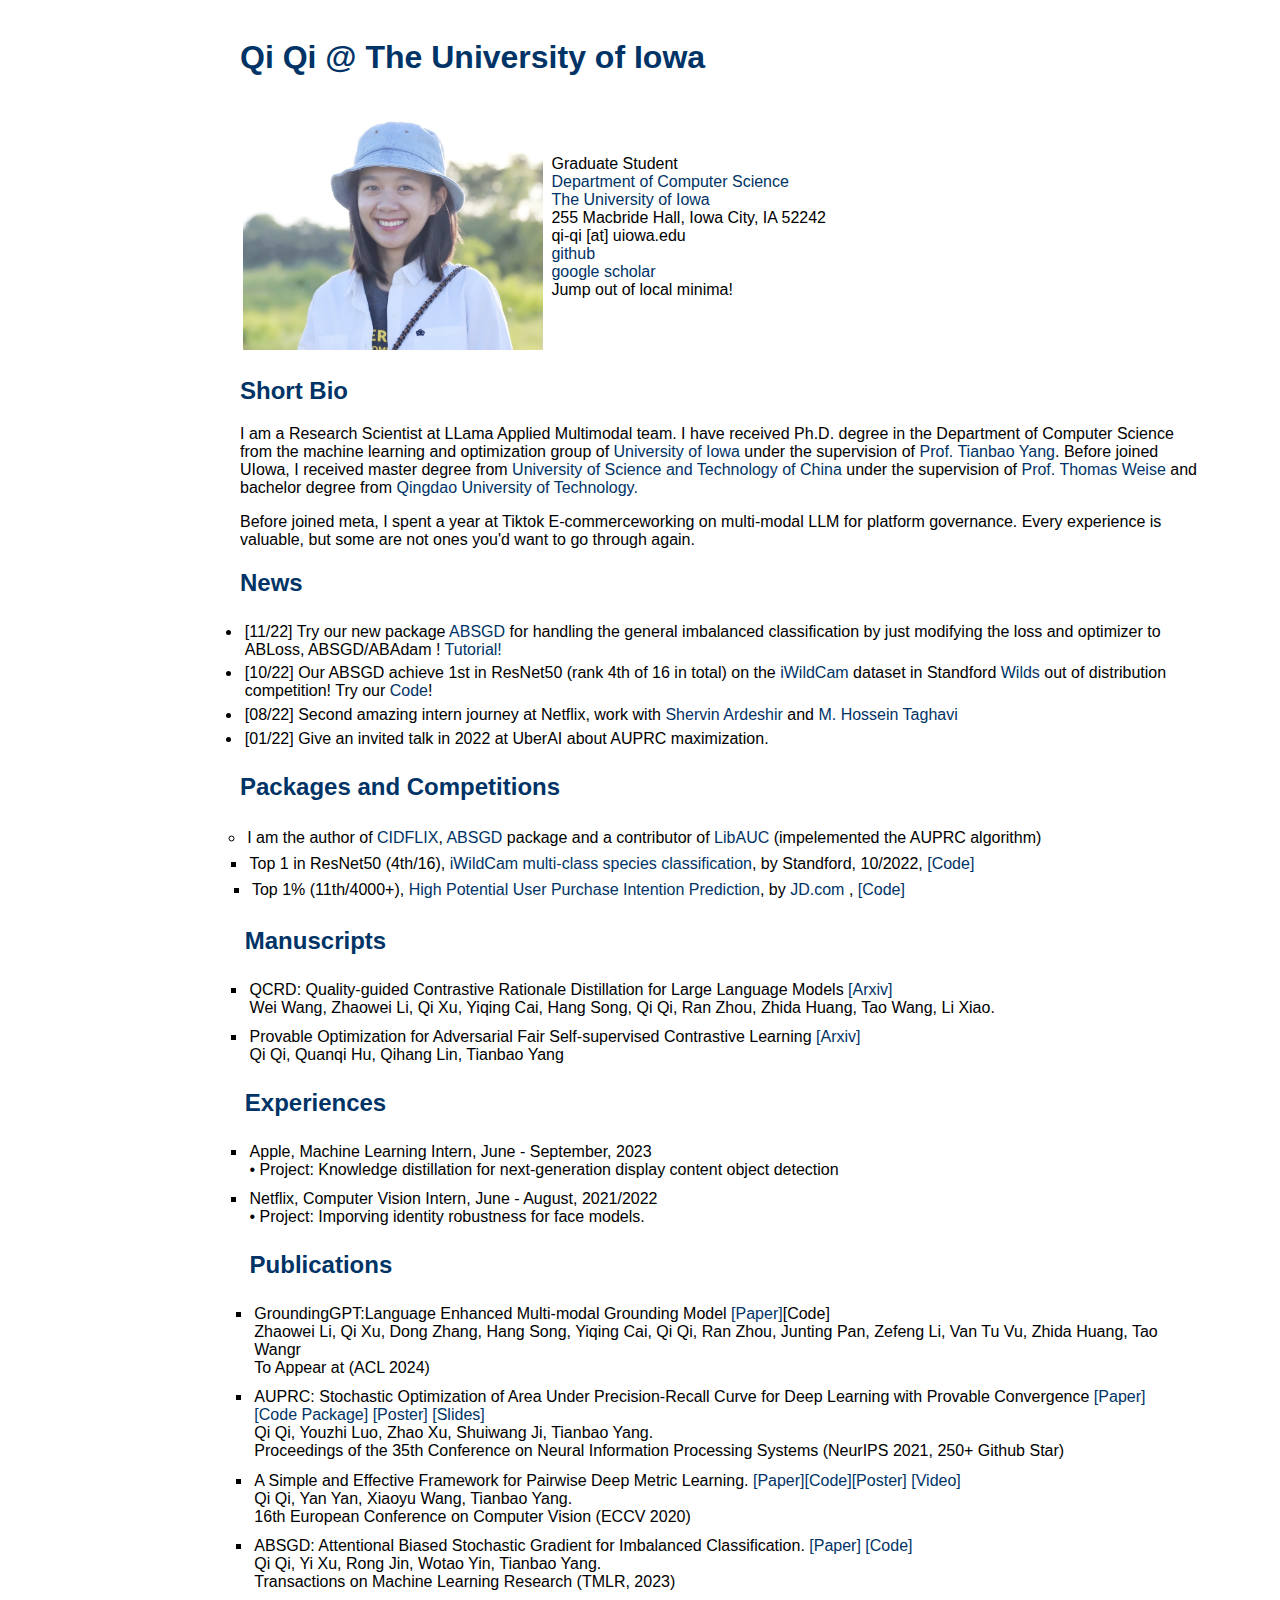
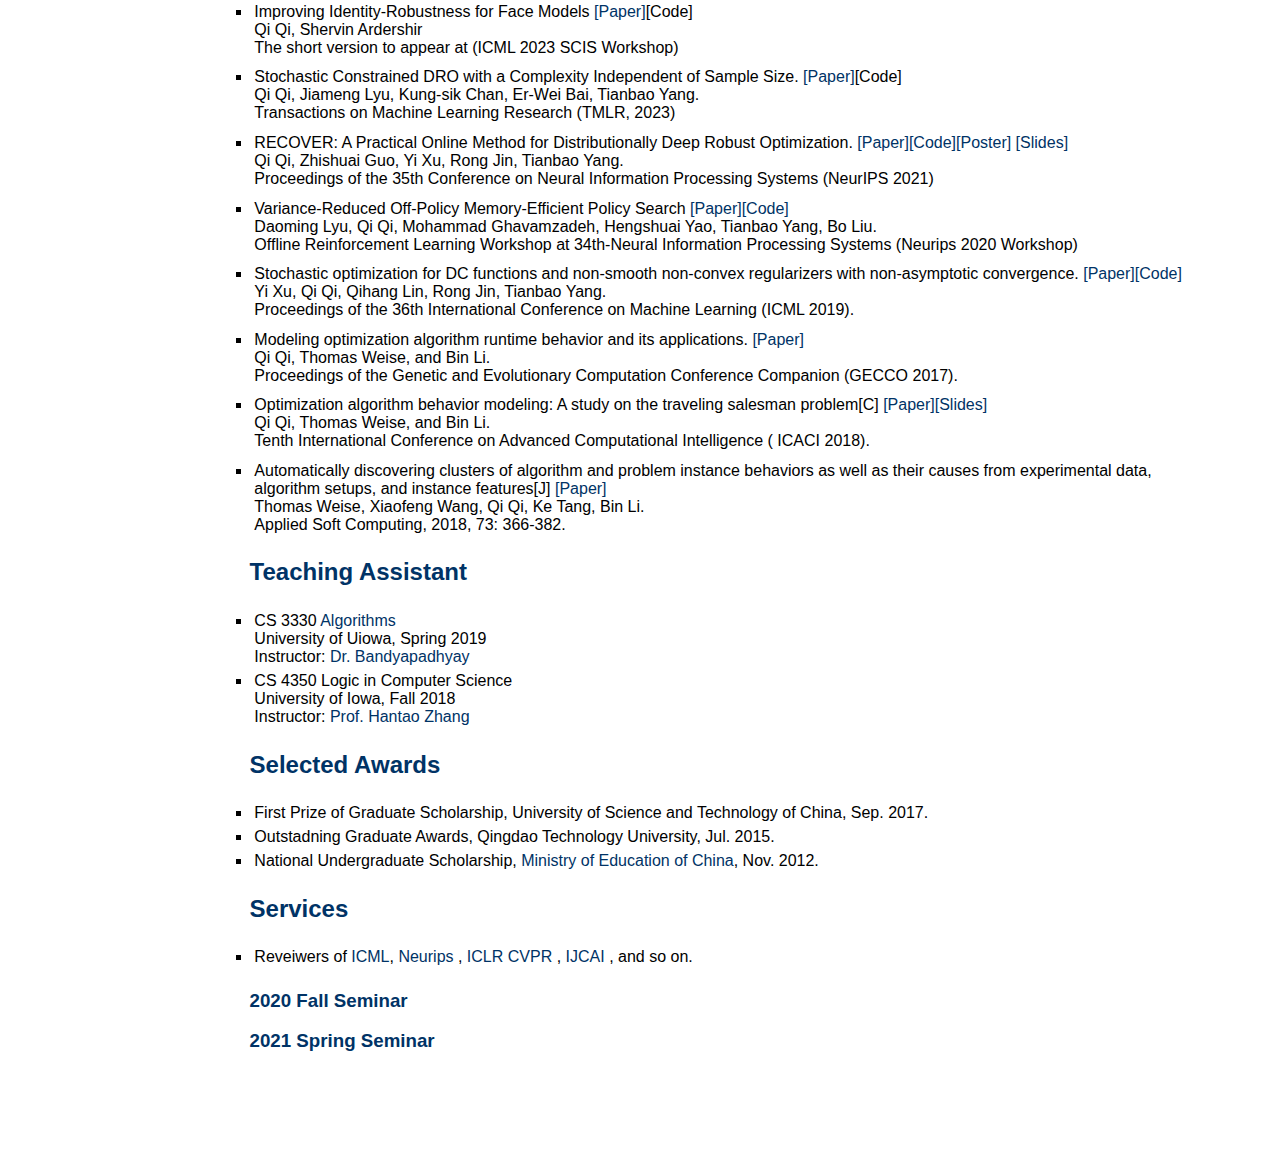
<file: index.html>
<!DOCTYPE html PUBLIC "-//W3C//DTD XHTML 1.1//EN"
  "http://www.w3.org/TR/xhtml11/DTD/xhtml11.dtd">
<html xmlns="http://www.w3.org/1999/xhtml" xml:lang="en">
<head>
<meta name="generator" />
<meta http-equiv="Content-Type" content="text/html;charset=utf-8" />
<link href="main.css" media="all" rel="stylesheet">
<title>Qi Qi@UI</title>
</head>
<style>
.one{ width:960px; margin: 1 auto;}
</style>
<body>
<div class="one">
<div id="toptitle">
<h1>Qi Qi @ The University of Iowa</h1>
</div>
<table class="imgtable"><tr><td>
<img src="QiQi_ICON_3.jpg" width="300" />&nbsp;</td>
<td align="left">
<p>Graduate Student<br />
<a href="http://cs.uiowa.edu/">Department of Computer Science</a><br />
<a href="https://uiowa.edu/">The University of Iowa</a><br />
255 Macbride Hall, Iowa City, IA 52242<br />
qi-qi [at] uiowa.edu</br>
<a href="https://github.com/qiqi-helloworld/"> github</a></br>
<a href = 'https://scholar.google.com/citations?user=e29oR3cAAAAJ&hl=zh-CN'> google scholar </a> </br>
  <b>Jump out of local minima! </b></br>
</td></tr></table>

<h2>Short Bio</h2>
<p>

I am a Research Scientist at LLama Applied Multimodal team. 
I have received Ph.D. degree in the Department of Computer Science from the machine learning and optimization group of <a href="https://uiowa.edu/"> University of Iowa </a> under the supervision of <a href="https://homepage.cs.uiowa.edu/~tyng/">Prof. Tianbao Yang</a>. Before joined UIowa, I received master degree from <a href = "https://en.ustc.edu.cn/">University of Science and Technology of China</a> under the supervision of <a href="http://iao.hfuu.edu.cn/team/director)">Prof. Thomas Weise</a> and bachelor degree from <a href = 'http://english.qut.edu.cn'> Qingdao University of Technology.</a> </p>
Before joined meta, I spent a year at Tiktok E-commerceworking on multi-modal LLM for platform governance. Every experience is valuable, but some are not ones you'd want to go through again.
<!--<h2>Research Interests</h2> -->

<!-- <p>
Rooted in machine learning and distributionally robust learning, my research focuses on developing efficient and robust algorithms for large-scale deep learning tasks, such as deep metric learning, contrastive learning, data imbalance problems with heavy-tailed label distributions and fairness under awareness/unawareness.
</p> -->
<h2>News</h2>
<ul>
<li> [11/22] Try our new package <a href = "https://github.com/qiqi-helloworld/ABSGD/"> ABSGD </a> for handling the general imbalanced classification by just modifying the loss and optimizer to <b>ABLoss, ABSGD/ABAdam </b>! <a href = "https://github.com/qiqi-helloworld/ABSGD/blob/main/ABSGD_tutorial.ipynb"> Tutorial! </a> </li>
<li> [10/22] Our ABSGD achieve <b>1st in ResNet50</b> (rank 4th of 16 in total) on the <a href = 'https://wilds.stanford.edu/datasets/'>iWildCam </a> dataset in Standford <a href = 'https://wilds.stanford.edu/leaderboard/'> Wilds </a> out of distribution competition! Try our <a href='https://github.com/qiqi-helloworld/ABSGD/tree/main/wilds-competition'>Code</a>!  </li>
<li> [08/22] Second amazing intern journey at Netflix, work with <a href = 'https://sites.google.com/view/shervinardeshir' > Shervin Ardeshir </a> and <a href = 'https://www.linkedin.com/in/mhtaghavi/' > M. Hossein Taghavi </a>  </li>
<li> [01/22] Give an invited talk in 2022 at UberAI about AUPRC maximization. </li>
</ul>

  

<h2>Packages and Competitions</h2>
<ul>
  <ul> <li> I am the author of <a href="./CIDPackageInfo.jpg"> CIDFLIX</a>, <a href = "https://github.com/qiqi-helloworld/ABSGD" > ABSGD </a> package and a contributor of <a href='https://github.com/Optimization-AI/LibAUC'> LibAUC </a> (impelemented the AUPRC algorithm)</li> </<ul>
<ul> <li> Top 1 in ResNet50 (4th/16),  <a href = 'https://wilds.stanford.edu/leaderboard/'> iWildCam multi-class species classification</a>, by Standford, 10/2022, <a href='https://github.com/qiqi-helloworld/ABSGD/tree/main/wilds-competition'>[Code]</a></li> </<ul>
<ul> <li> Top 1% (11th/4000+), <a href ="https://jdata.jd.com/"> High Potential User Purchase Intention Prediction</a>, by <a href = 'https://jdata.jd.com/html/detail.html?id=1' > JD.com </a>, <a href="https://github.com/qiqi-helloworld/JDataCompetitionFinalCode">[Code] </a> </li> </ul>
  </ul>
  
<h2>Manuscripts</h2>
<ul><li><b> QCRD: Quality-guided Contrastive Rationale Distillation for Large
Language Models</b> <a href="https://www.arxiv.org/pdf/2405.13014">[Arxiv]</a>  </br> 
Wei Wang, Zhaowei Li, Qi Xu, Yiqing Cai, Hang Song, <b>Qi Qi</b>, Ran Zhou, Zhida Huang, Tao Wang, Li Xiao. </li></ul>
<ul><li><b> Provable Optimization for Adversarial Fair
Self-supervised Contrastive Learning </b>  <a href="https://arxiv.org/pdf/2406.05686">[Arxiv]</a>  <br>
<b>Qi Qi</b>, Quanqi Hu, Qihang Lin, Tianbao Yang  </li></ul> 
  

<h2>Experiences</h2>
  <ul><li><b>Apple, Machine Learning Intern, June - September, 2023 </b> <br />
&#x2022; <b>Project: </b> Knowledge distillation for next-generation display content object detection <br/>
 </a> </li></ul>
<ul><li><b>Netflix, Computer Vision Intern, June - August, 2021/2022 </b> <br />
&#x2022;  <b>Project: </b> Imporving identity robustness for face models. <br/>
 </a> </li><ul>

  
<h2>Publications</h2>
  <ul><li><b> GroundingGPT:Language Enhanced Multi-modal Grounding Model </b> <a href="https://arxiv.org/pdf/2401.06071">[Paper]</a href='https://github.com/lzw-lzw/GroundingGPT'>[Code]<br />
  Zhaowei Li, Qi Xu, Dong Zhang, Hang Song, Yiqing Cai,   <b>Qi Qi</b>, Ran Zhou, Junting Pan, Zefeng Li, Van Tu Vu, Zhida Huang, Tao Wangr<br />
     To Appear at (<b>ACL 2024</b>) </li></ul>
   <ul><li><b>AUPRC: Stochastic Optimization of Area Under Precision-Recall Curve for Deep Learning with Provable Convergence</b> <a href="https://proceedings.neurips.cc/paper/2021/file/0dd1bc593a91620daecf7723d2235624-Paper.pdf">[Paper]</a><a href="https://github.com/Optimization-AI/NeurIPS2021_SOAP">[Code Package]</a> <a href='./AUPRC_Poster.pdf'> [Poster]</a> <a href ='https://docs.google.com/presentation/d/1BhYeCNWE905ZS4EXibzSvApFBIk_SBywGyIfoMIrISI/edit?usp=sharing' >[Slides]</a><br />
  <b>Qi Qi</b>, Youzhi Luo, Zhao Xu, Shuiwang Ji, Tianbao Yang. <br />
Proceedings of the 35th Conference on Neural Information Processing Systems (<b>NeurIPS 2021, 250+ Github Star</b>) </li></ul> 
   <ul><li><b>A Simple and Effective Framework for Pairwise Deep Metric Learning.</b> <a href="https://arxiv.org/abs/1912.11194">[Paper]</a><a href="https://github.com/qiqi-helloworld/A-Simple-and-Effective-Framework-for-Pairewise-Distance-Metric-Learning">[Code]<a href="poster_ECCV2020.pdf">[Poster]</a> <a href="https://www.youtube.com/watch?v=Nkdbt2iP4aY"> [Video]</a><br />
 <b>Qi Qi</b>, Yan Yan, Xiaoyu Wang, Tianbao Yang. <br />
  16th European Conference on Computer Vision (<b>ECCV 2020</b>) <br /></li></ul> 
     <ul><li><b> ABSGD: Attentional Biased Stochastic Gradient for Imbalanced Classification.</b> <a href="https://arxiv.org/pdf/2012.06951.pdf">[Paper]</a> <a href='https://github.com/qiqi-helloworld/ABSGD'>[Code]</a><br />
  <b>Qi Qi</b>, Yi Xu, Rong Jin, Wotao Yin, Tianbao Yang. <br /> Transactions on Machine Learning Research (<b>TMLR, 2023</b>) </li></ul>
     <ul><li><b> Improving Identity-Robustness for Face Models </b> <a href="https://arxiv.org/pdf/2304.03838.pdf">[Paper]</a>[Code]<br />
  <b>Qi Qi</b>, Shervin Ardershir<br />
     The short version to appear at (<b>ICML 2023 SCIS Workshop</b>) </li></ul> 
   <ul><li><b>Stochastic Constrained DRO with a Complexity Independent of Sample Size.</b> <a href="https://arxiv.org/abs/2210.05740">[Paper]</a>[Code]<br />
  <b>Qi Qi</b>, Jiameng Lyu, Kung-sik Chan, Er-Wei Bai, Tianbao Yang. <br/>
    Transactions on Machine Learning Research (<b>TMLR, 2023</b>) </li></ul>

<ul><li><b>RECOVER: A Practical Online Method for Distributionally Deep Robust Optimization.</b> <a href="https://proceedings.neurips.cc/paper/2021/file/533fa796b43291fc61a9e812a50c3fb6-Paper.pdf">[Paper]</a><a href="https://github.com/qiqi-helloworld/RECOVER">[Code]</a><a href="./RECOVER_Poster.pdf">[Poster]</a> <a href="./Recover_slides_for_Neurips2021.pdf">[Slides]</a><br />
  <b>Qi Qi</b>, Zhishuai Guo, Yi Xu, Rong Jin, Tianbao Yang. <br />
  Proceedings of the 35th Conference on Neural Information Processing Systems (<b>NeurIPS 2021</b>) </li></ul> 
<ul><li><b>Variance-Reduced Off-Policy Memory-Efficient Policy Search </b> <a href="https://offline-rl-neurips.github.io/pdf/31.pdf">[Paper]</a><a href="https://github.com/qiqi-helloworld">[Code]</a><br />
  Daoming Lyu, <b>Qi Qi</b>, Mohammad Ghavamzadeh, Hengshuai Yao, Tianbao Yang, Bo Liu. <br />
Offline Reinforcement Learning Workshop at 34th-Neural Information Processing Systems (<b>Neurips 2020 Workshop</b>) </li></ul> 
<ul><li><b>Stochastic optimization for DC functions and non-smooth non-convex regularizers with non-asymptotic convergence.</b> <a href="https://arxiv.org/pdf/1811.11829.pdf">[Paper]</a><a href="https://github.com/qiqi-helloworld/DC-Functions-with-Nonconvex-Nonsmooth-Regularizer">[Code]</a><br />
Yi Xu, <b>Qi Qi</b>, Qihang Lin, Rong Jin, Tianbao Yang.<br />
  Proceedings of the 36th International Conference on Machine Learning (<b>ICML 2019</b>).</li></ul> 
<ul><li><b>Modeling optimization algorithm runtime behavior and its applications.</b> <a href="http://iao.hfuu.edu.cn/images/publications/QWB2017MOARBAIA.pdf">[Paper]</a><br />
<b>Qi Qi</b>, Thomas Weise, and Bin Li.<br />
  Proceedings of the Genetic and Evolutionary Computation Conference Companion (<b>GECCO 2017</b>).</li></ul>
<ul><li><b>Optimization algorithm behavior modeling: A study on the traveling salesman problem[C]</b> <a href="https://ieeexplore.ieee.org/stamp/stamp.jsp?tp=&arnumber=8377576">[Paper]</a><a href="https://github.com/qiqi-helloworld/qiqi-helloworld.github.io/blob/master/ICACI_Slides.pdf">[Slides]</a><br />
<b>Qi Qi</b>, Thomas Weise, and Bin Li.<br /> 
  Tenth International Conference on Advanced Computational Intelligence ( <b>ICACI 2018</b>).</li></ul>
<ul><li><b>Automatically discovering clusters of algorithm and problem instance behaviors as well as their causes from experimental data, algorithm setups, and instance features[J]</b> <a href="https://www.sciencedirect.com/science/article/pii/S1568494618304903">[Paper]</a><br />
Thomas Weise, Xiaofeng Wang, <b>Qi Qi</b>, Ke Tang, Bin Li.<br /> 
Applied Soft Computing, 2018, 73: 366-382.</li></ul>
    
  
 

<!-- <ul><li><b> Tetris Game <a href="https://github.com/qiqi-helloworld/Tetris"/> [Code-Java] </a> <br/></li></ul> --> 
<!--  <ul><li><b> Battleship Game <a href="https://github.com/qiqi-helloworld/Battleship"/>[Code-Java]</a> <br/></li></ul> --> 
<!-- <ul><li><b> Scientific Calculator <a href="https://github.com/qiqi-helloworld/Calculator">[Code-Java]</a><br/></li></ul> --> 
  

<h2>Teaching Assistant</h2>
<ul><li><b>CS 3330 <a href="https://homepage.cs.uiowa.edu/~sbandyapadhyay/sp2019algo/">Algorithms</a></b><br /> University of Uiowa, Spring 2019<br /> Instructor: <a href="https://homepage.cs.uiowa.edu/~sbandyapadhyay/">Dr. Bandyapadhyay</a></li>
<li><b>CS 4350 Logic in Computer Science</b><br /> University of Iowa, Fall 2018<br /> Instructor: <a href="https://homepage.cs.uiowa.edu/~hzhang/">Prof. Hantao Zhang</a></li></ul>
<h2>Selected Awards</h2>
<ul><li>First Prize of Graduate Scholarship, University of Science and Technology of China, Sep. 2017.</li>
<li>Outstadning Graduate Awards, Qingdao Technology University, Jul. 2015.</li>
<li>National Undergraduate Scholarship, <a href="http://en.moe.gov.cn/">Ministry of Education of China</a>, Nov. 2012.</li></ul>


<h2>Services</h2>
  <ul><li> Reveiwers of <a href="https://icml.cc/"> ICML</a>, <a href="https://nips.cc/"> Neurips </a>,  <a href="https://iclr.cc/"> ICLR </a><a href = "https://cvpr2023.thecvf.com/"> CVPR </a>, <a href="https://ijcai-21.org/"> IJCAI </a>,  and so on. </li></ul>
<!-- <ul><li> The 30th International Joint Conference on Artificial Intelligence <a href="https://ijcai-21.org/"> (IJCAI 2021)</a></li> -->
<!-- <li>Thirty-eighth International Conference on Machine Learning <a href="https://icml.cc/"> (ICML 2021) </a></li> -->
<!-- <li>Thirty-fifth Conference on Neural Information Processing Systems <a href="https://nips.cc/Conferences/2021/Dates"> (NeurIPS 2021,2022) </a> </li> -->
<!-- <li>The Tenth International Conference on Learning Representations <a href="https://iclr.cc/"> (ICLR 2022)</a></li> -->
<!-- <li> IEEE Transactions on Neural Networks and Learning Systems <a href="https://cis.ieee.org/publications/t-neural-networks-and-learning-systems">(J)</a></li></ul> -->

<a href = 2020FallSeminar.html><h3>2020 Fall Seminar</h3></a>
<a href = 2020SpringSeminar.html><h3>2021 Spring Seminar</h3></a>


<div align = "center" style="display:inline-block;width:208px;"><script type="text/javascript" src="//rf.revolvermaps.com/0/0/7.js?i=52is39w2me7&amp;m=7&amp;c=ff0000&amp;cr1=ffffff&amp;sx=0" async="async"></script></div>
<div id="footer-text">
</div>
</div>
</div>
</body>
</html>
</file>
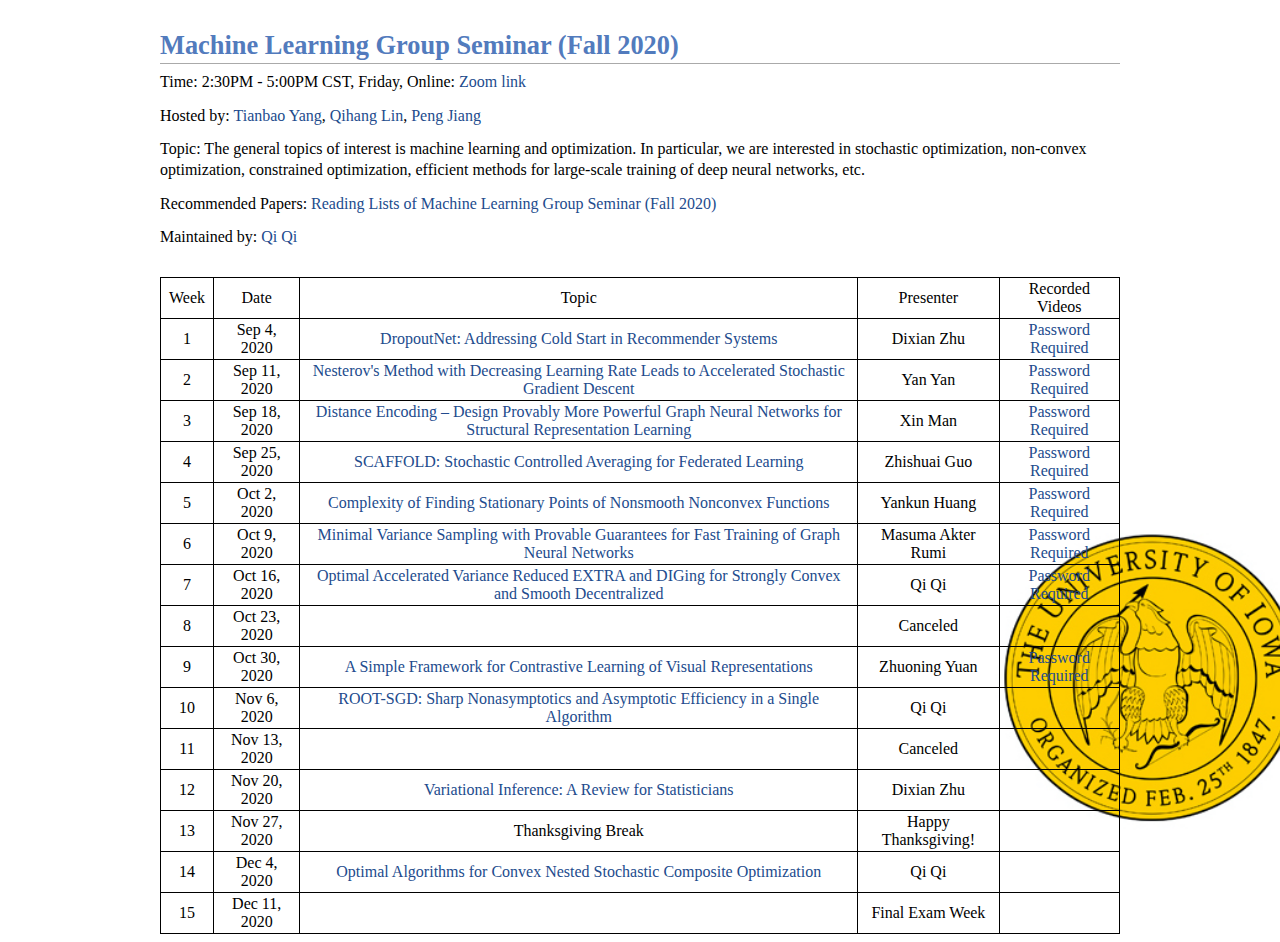
<file: 2020FallSeminar.html>
<!DOCTYPE html PUBLIC "-//W3C//DTD XHTML 1.1//EN"
  "http://www.w3.org/TR/xhtml11/DTD/xhtml11.dtd">
<html xmlns="http://www.w3.org/1999/xhtml" xml:lang="en">
<head>
<meta name="generator" content="jemdoc, see http://jemdoc.jaboc.net/" />
<meta http-equiv="Content-Type" content="text/html;charset=utf-8" />
<link rel="stylesheet" href="jemdoc.css" type="text/css" />
 <style>
   .one{ width:960px; margin:0 auto;}
  body{
  background-image: url('ui_white.jpg');
  background-repeat: no-repeat;
  background-attachment: fixed;
  background-size: cover;
  background-position: center;
  filter: opacity(opacity: 10%)
  }
  table, th, td {
  border: 1px solid black;
  }
 </style>
 
  
<title>Machine Learning Group Seminar (2020 Fall)</title>
  
</head>
<body>
  
<div class = "one"> 
<table summary="Table for page layout." id="tlayout">
</td>

<h1>Machine Learning Group Seminar (Fall 2020)</h1>

<p>Time: 2:30PM - 5:00PM CST, Friday, Online: <a href="https://uiowa.zoom.us/j/98132611453">Zoom link</a> </p>
<p>Hosted by: <a href="https://homepage.cs.uiowa.edu/~tyng/">Tianbao Yang</a>, <a href="https://tippie.uiowa.edu/people/qihang-lin">Qihang Lin</a>,  <a href="https://homepage.divms.uiowa.edu/~penjiang/">Peng Jiang</a> </p>
<p>Topic: The general topics of interest is machine learning and optimization. In particular, we are interested in stochastic optimization, non-convex optimization, constrained optimization, efficient methods for large-scale training of deep neural networks, etc. </p>
 <p>Recommended Papers: <a href="https://docs.google.com/document/d/1TN604ZIim9FTgD7XmyRMkj0hwgFWRSlMi8SW5tU7fvM/edit?usp=sharing">Reading Lists of Machine Learning Group Seminar (Fall 2020)</a> </p>
  <p>Maintained by: <a href="qiqi-helloworld.github.io">Qi Qi</a></p>
 
<table id="Seminar Schedule">
<tr class="r1"><td class="c1">Week </td><td class="c2">        Date         </td><td class="c3">      Topic      </td><td class="c4">  Presenter  </td>  <td class="c5">Recorded Videos </td></tr>
<tr class="r2"><td class="c1">1    </td><td class="c2">   Sep 4, 2020   </td><td class="c3"> <a href="https://papers.nips.cc/paper/7081-dropoutnet-addressing-cold-start-in-recommender-systems.pdf">DropoutNet: Addressing Cold Start in Recommender Systems</a>  </td> <td class="c4">  Dixian Zhu </td>  <td class="c5"> <a href=" https://uiowa.zoom.us/rec/share/dN3wviHqtwLODnXnmzeUxj399x8iw0OYYyHB0THiWSCTpZ73YtHGXz_kC87adIGz.SsZ4FMSd2IcCTCZn"> Password Required</a></d></tr>
<tr class="r3"><td class="c1">2    </td><td class="c2">  Sep 11, 2020   </td><td class="c3">  <a href="https://arxiv.org/pdf/1908.07861.pdf"> Nesterov's Method with Decreasing Learning Rate
Leads to Accelerated Stochastic Gradient Descent </a> </td><td class="c4">  Yan Yan </td> <td class="c5"> <a href="https://uiowa.zoom.us/rec/share/Y4VaMTz4Gc8ZnWmwxJwvfD9nExLQxfpMNPSDRXD2XJ4tSfhN1HVGLfOLsPQThG04.LvZ4kRypfshS58TB"> Password Required</a> </td></tr>
<tr class="r4"><td class="c1">3    </td><td class="c2">  Sep 18, 2020  </td><td class="c3"> <a href="https://arxiv.org/pdf/2009.00142.pdf"> Distance Encoding – Design Provably More Powerful
Graph Neural Networks for Structural Representation Learning</a> </td><td class="c4"> Xin Man</td>  <td class="c5"> <a href = 'https://uiowa.zoom.us/rec/share/WBUg8186WMGGsVmLYo9ONkAPuJuI99tldmJCMdZEA5NT9qHux_yQX6nmmhkIkNci.JtLaJxV8DWSYi__J'> Password Required </a> </td></tr>
<tr class="r5"><td class="c1">4    </td><td class="c2">  Sep 25, 2020  </td><td class="c3"><a href="https://proceedings.icml.cc/paper/2020/file/c15da1f2b5e5ed6e6837a3802f0d1593-Supplemental.pdf">SCAFFOLD: Stochastic Controlled Averaging for Federated Learning </a>  </td><td class="c4"> Zhishuai Guo  </td><td class="c5"> <a href="https://uiowa.zoom.us/rec/share/fk-uLnV-WRz8Upd2i48sBCAP2DnLbXN5Ahv9EcrN4WXl-PQagEAf1wOs1SLJCfH5.3DEW0gX1ygzH1G7y">Password Required</a> </td></tr>
<tr class="r7"><td class="c1">5    </td><td class="c2">  Oct 2, 2020  </td><td class="c3"><a href="https://arxiv.org/pdf/2002.04130.pdf">Complexity of Finding Stationary Points of Nonsmooth Nonconvex Functions</a>  </td><td class="c4"> Yankun Huang </td><td class="c5"> <a href="https://uiowa.zoom.us/rec/share/fk-uLnV-WRz8Upd2i48sBCAP2DnLbXN5Ahv9EcrN4WXl-PQagEAf1wOs1SLJCfH5.3DEW0gX1ygzH1G7y">Password Required</a>  </td></tr>
<tr class="r8"><td class="c1">6    </td><td class="c2">  Oct 9, 2020  </td><td class="c3"> <a href=" https://arxiv.org/pdf/2006.13866.pdf ">Minimal Variance Sampling with Provable Guarantees for Fast Training of Graph Neural Networks</a> </td><td class="c4">  Masuma Akter Rumi </td><td class="c5"> <a href="https://uiowa.zoom.us/rec/share/fk-uLnV-WRz8Upd2i48sBCAP2DnLbXN5Ahv9EcrN4WXl-PQagEAf1wOs1SLJCfH5.3DEW0gX1ygzH1G7y">Password Required</a>  </td></tr>
<tr class="r9"><td class="c1">7    </td><td class="c2">  Oct 16, 2020  </td><td class="c3"><a href="https://arxiv.org/pdf/2009.04373.pdf">Optimal Accelerated Variance Reduced EXTRA and DIGing for Strongly Convex and Smooth Decentralized </a>  </td><td class="c4">  Qi Qi </td><td class="c5"> <a href="https://uiowa.zoom.us/rec/share/fk-uLnV-WRz8Upd2i48sBCAP2DnLbXN5Ahv9EcrN4WXl-PQagEAf1wOs1SLJCfH5.3DEW0gX1ygzH1G7y">Password Required</a> </td></tr>
<tr class="r11"><td class="c1">8  </td><td class="c2">  Oct 23, 2020  </td><td class="c3">  </td><td class="c4"> Canceled  </td><td class="c5">  </td></tr>
 <tr class="r10"><td class="c1">9    </td><td class="c2"> Oct 30, 2020  </td><td class="c3"> <a href="https://arxiv.org/pdf/2002.05709.pdf">A Simple Framework for Contrastive Learning of Visual Representations</a> </td><td class="c4">Zhuoning Yuan </td><td class="c5"> <a href="https://uiowa.zoom.us/rec/share/fk-uLnV-WRz8Upd2i48sBCAP2DnLbXN5Ahv9EcrN4WXl-PQagEAf1wOs1SLJCfH5.3DEW0gX1ygzH1G7y">Password Required</a> </td></tr>
<tr class="r12"><td class="c1">10   </td><td class="c2">  Nov 6, 2020  </td><td class="c3"><a href = "https://arxiv.org/pdf/2008.12690.pdf"> ROOT-SGD: Sharp Nonasymptotics and Asymptotic Efficiency in a Single Algorithm </a>  </td><td class="c4"> Qi Qi </td><td class="c5">  </td></tr>
 <tr class="r13"><td class="c1">11    </td><td class="c2">  Nov 13, 2020  </td><td class="c3">  </td><td class="c4"> Canceled   </td><td class="c5">  </td></tr>
<tr class="r14"><td class="c1">12    </td><td class="c2">  Nov 20, 2020  </td><td class="c3"> <a href = "http://www.cs.columbia.edu/~blei/fogm/2018F/materials/BleiKucukelbirMcAuliffe2017.pdf"> Variational Inference: A Review for Statisticians </a> </td><td class="c4"> Dixian Zhu  </td><td class="c5">  </td></tr>
<tr class="r15"><td class="c1">13    </td><td class="c2">  Nov 27, 2020  </td><td class="c3"> Thanksgiving Break </td><td class="c4"> Happy Thanksgiving!  </td><td class="c5">  </td></tr>
<tr class="r16"><td class="c1">14   </td><td class="c2">  Dec 4, 2020  </td><td class="c3"> <a href="https://arxiv.org/pdf/2011.10076.pdf"> Optimal Algorithms for Convex Nested Stochastic Composite Optimization
</a>  </td><td class="c4">  Qi Qi  </td><td class="c5">  </td></tr>
<tr class="r17"><td class="c1">15    </td><td class="c2">  Dec 11, 2020  </td><td class="c3"> </td><td class="c4"> Final Exam Week </td><td class="c5">  </td></tr>

</td></tr></table>

  </div>

</body>
</html>
</file>
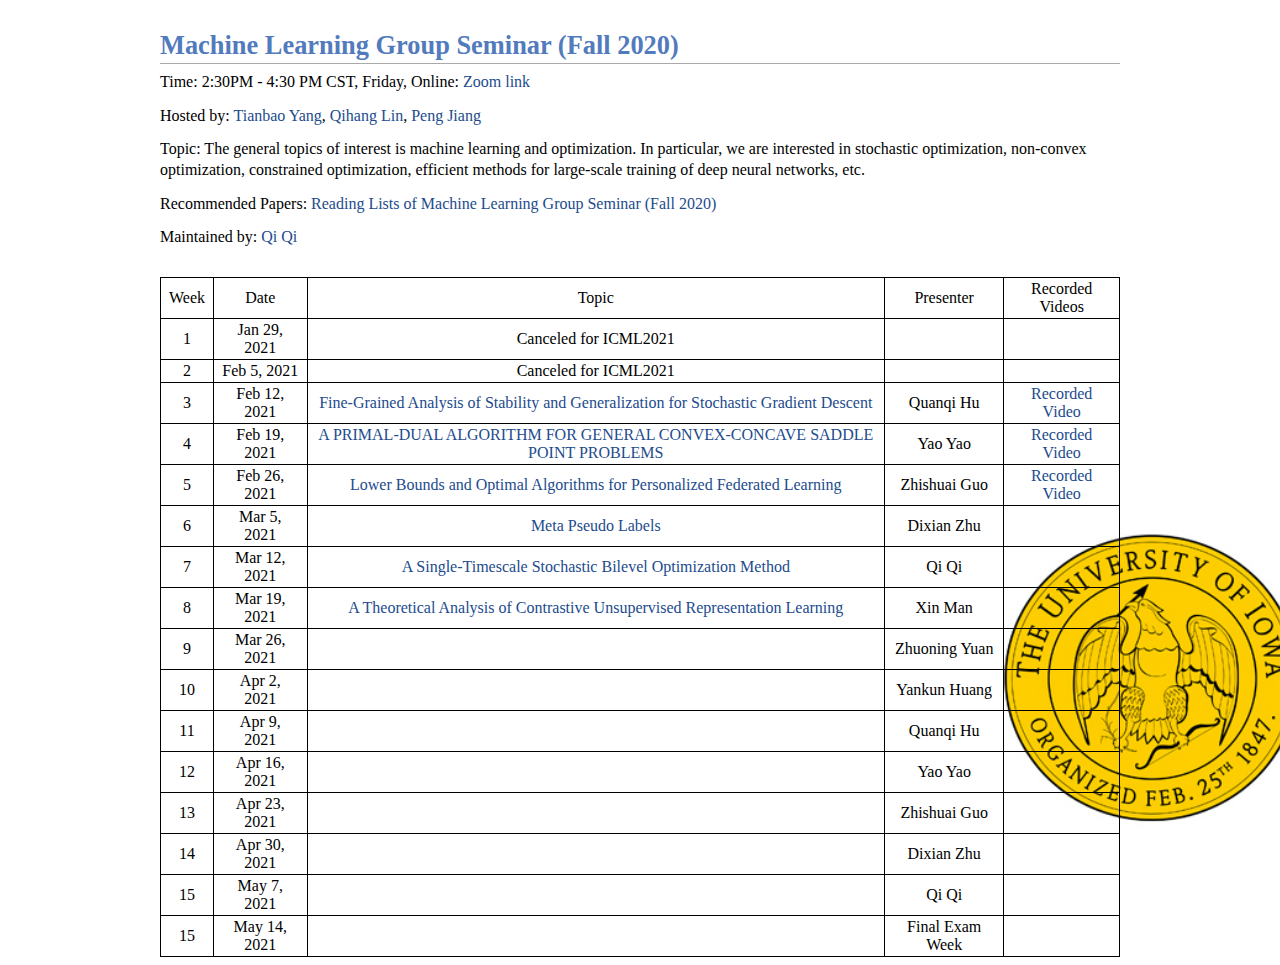
<file: 2020SpringSeminar.html>
<!DOCTYPE html PUBLIC "-//W3C//DTD XHTML 1.1//EN"
  "http://www.w3.org/TR/xhtml11/DTD/xhtml11.dtd">
<html xmlns="http://www.w3.org/1999/xhtml" xml:lang="en">
<head>
<meta name="generator" content="jemdoc, see http://jemdoc.jaboc.net/" />
<meta http-equiv="Content-Type" content="text/html;charset=utf-8" />
<link rel="stylesheet" href="jemdoc.css" type="text/css" />
 <style>
   .one{ width:960px; margin:0 auto;}
  body{
  background-image: url('ui_white.jpg');
  background-repeat: no-repeat;
  background-attachment: fixed;
  background-size: cover;
  background-position: center;
  filter: opacity(opacity: 10%)
  }
  table, th, td {
  border: 1px solid black;
  }
 </style>
 
  
<title>Machine Learning Group Seminar (2021 Spring)</title>
  
</head>
<body>
  
<div class = "one"> 
<table summary="Table for page layout." id="tlayout">
</td>

<h1>Machine Learning Group Seminar (Fall 2020)</h1>

<p>Time: 2:30PM - 4:30 PM CST, Friday, Online: <a href="https://uiowa.zoom.us/j/98132611453">Zoom link</a> </p>
<p>Hosted by: <a href="https://homepage.cs.uiowa.edu/~tyng/">Tianbao Yang</a>, <a href="https://tippie.uiowa.edu/people/qihang-lin">Qihang Lin</a>,  <a href="https://homepage.divms.uiowa.edu/~penjiang/">Peng Jiang</a> </p>
<p>Topic: The general topics of interest is machine learning and optimization. In particular, we are interested in stochastic optimization, non-convex optimization, constrained optimization, efficient methods for large-scale training of deep neural networks, etc. </p>
 <p>Recommended Papers: <a href="https://docs.google.com/document/d/1TN604ZIim9FTgD7XmyRMkj0hwgFWRSlMi8SW5tU7fvM/edit?usp=sharing">Reading Lists of Machine Learning Group Seminar (Fall 2020)</a> </p>
  <p>Maintained by: <a href="qiqi-helloworld.github.io">Qi Qi</a></p>
 
<table id="Seminar Schedule">
<tr class="r1"><td class="c1">Week </td><td class="c2">        Date         </td><td class="c3">      Topic      </td><td class="c4">  Presenter  </td>  <td class="c5">Recorded Videos </td></tr>
<tr class="r2"><td class="c1">1    </td><td class="c2"> Jan 29, 2021   </td><td class="c3">  Canceled for ICML2021 </td> <td class="c4">  </td>  <td class="c5"> </d></tr>
<tr class="r3"><td class="c1">2    </td><td class="c2"> Feb 5, 2021    </td><td class="c3"> Canceled for ICML2021 </td><td class="c4">   </td> <td class="c5"> </td></tr>
<tr class="r4"><td class="c1">3    </td><td class="c2">  Feb 12, 2021   </td><td class="c3"> <a href= "https://arxiv.org/abs/2006.08157">  Fine-Grained Analysis of Stability and Generalization for Stochastic Gradient Descent </a> </td><td class="c4"> Quanqi Hu</td>  <td class="c5"> <a href="https://drive.google.com/file/d/1uf7lpnphhzrjWq1wGaJpluTBOG7_kNAR/view?usp=sharing"> Recorded Video</a></td></tr>
<tr class="r5"><td class="c1">4    </td><td class="c2">  Feb 19, 2021  </td><td class="c3"><a href="https://arxiv.org/pdf/1803.01401.pdf">A PRIMAL-DUAL ALGORITHM FOR GENERAL
  CONVEX-CONCAVE SADDLE POINT PROBLEMS</a> </td><td class="c4"> Yao Yao  </td><td class="c5"> <a href ="https://drive.google.com/file/d/1t2DR0sCzUXdAzF7xjZlZtBTGNVFPn0lf/view?usp=sharing"> Recorded Video </a> </td></tr>
<tr class="r7"><td class="c1">5    </td><td class="c2">  Feb 26, 2021  </td><td class="c3"> <a href = " https://arxiv.org/abs/2010.02372"> Lower Bounds and Optimal Algorithms for Personalized Federated Learning </a> </td><td class="c4"> Zhishuai Guo </td><td class="c5"> <a href="https://drive.google.com/file/d/1lU_64bYlekXi_bcUGtgO9EnHjFTHQQsU/view?usp=sharing">Recorded Video </a>  </td></tr>
<tr class="r8"><td class="c1">6    </td><td class="c2">  Mar 5, 2021  </td><td class="c3"> <a href = " https://arxiv.org/pdf/2003.10580.pdf">Meta Pseudo Labels </a> </td><td class="c4">  Dixian Zhu </td><td class="c5"> </td></tr>
<tr class="r9"><td class="c1">7    </td><td class="c2">  Mar 12, 2021  </td><td class="c3"> <a href = "https://arxiv.org/pdf/2102.04671.pdf"> A Single-Timescale Stochastic Bilevel Optimization Method</a> </td> <td class="c4">  Qi Qi </td> <td class="c5">  </td></tr>
<tr class="r11"><td class="c1">8  </td><td class="c2">  Mar 19, 2021  </td><td class="c3"> <a href = "https://arxiv.org/pdf/1902.09229.pdf"> A Theoretical Analysis of Contrastive Unsupervised Representation Learning </a> </td> <td class="c4">  Xin Man </td><td class="c5">  </td></tr>
 <tr class="r10"><td class="c1">9    </td><td class="c2"> Mar 26, 2021 </td><td class="c3"> </td><td class="c4">Zhuoning Yuan </td><td class="c5"> </td></tr>
<tr class="r12"><td class="c1">10   </td><td class="c2">  Apr 2, 2021  </td><td class="c3">  </td><td class="c4"> Yankun Huang </td><td class="c5">  </td></tr>
 <tr class="r13"><td class="c1">11    </td><td class="c2">  Apr 9, 2021  </td><td class="c3">  </td><td class="c4"> Quanqi Hu   </td><td class="c5">  </td></tr>
<tr class="r14"><td class="c1">12    </td><td class="c2">  Apr 16, 2021  </td><td class="c3">  </td><td class="c4"> Yao Yao  </td><td class="c5">  </td></tr>
<tr class="r15"><td class="c1">13    </td><td class="c2">  Apr 23, 2021  </td><td class="c3">  </td><td class="c4"> Zhishuai Guo  </td><td class="c5">  </td></tr>
<tr class="r16"><td class="c1">14   </td><td class="c2">  Apr 30, 2021  </td><td class="c3">  </td><td class="c4"> Dixian Zhu </td><td class="c5">  </td></tr>
<tr class="r17"><td class="c1">15    </td><td class="c2">  May 7, 2021  </td><td class="c3"> </td><td class="c4"> Qi Qi </td><td class="c5">  </td></tr>
<tr class="r18"><td class="c1">15    </td><td class="c2">  May 14, 2021  </td><td class="c3"> </td><td class="c4"> Final Exam Week </td><td class="c5">  </td></tr>
</td></tr></table>

  </div>

</body>
</html>
</file>
<file: main.css>
html {
  background-color: #ffffff;   /* eeeeee */ 
}

body { 
  font-family: 'Lora', 'Roboto', sans-serif, HelveticaNeue-Light, Georgia, Helvetica, Georgia, Helvetica, Arial, Verdana, san-serif, Times;
  font-weight: 200;
  font-size: 16px;
  color: #000;
  background-color: #ffffff; 
  text-align:left; /* for IE */
  margin-top: 100; 
  margin-bottom: 30px;
  margin-left: auto;
  margin-right: auto;
  padding-left:  50px;
  padding-right: 50px;
  padding-top: 10px;
  padding-bottom: 30px;
  max-width: 800px;
  letter-spacing: normal;
}


table{ background-color: #ffffff; }

a, a:link, a:visited {
  /* color: #1367a7; */
  /* color: #00369f; */
  color: #003366;
  background:transparent ;
  text-decoration: none;
  cursor:pointer; 
  background-color:none;
}

a:hover {
  /* color: #208799; */
  /* color: #F29105; */
  color: #E84A27;
  background:inherit;
  text-decoration: none;
}

img { border: 0; 
}


img.rounded-corners {
  border-radius: 50%;
}

.aligncenter {
  text-align: center;
}


hr {
  margin-top: 0.2rem;
  margin-bottom: 0.2rem;
  border: 1;
  border-top: 2px solid rgba(0,0,0,.1);
}

h1,h2,h3,h4 { margin-bottom: 0.3 px; color: #003366; font-family:  'Lora','Roboto', sans-serif, Helvetica, Georgia,Arial,Verdana, san-serif, Times;}



/* se { font-family: 'Lato'; } */
se { font-family: 'Lora','Roboto', sans-serif; } 
/* .author { 
  color: rgb(128, 128, 128)} */
  
.shadow {
  -webkit-box-shadow: 3px 3px 5px 6px #ccc;  /* Safari 3-4, iOS 4.0.2 - 4.2, Android 2.3+ */
  -moz-box-shadow:    3px 3px 5px 6px #ccc;  /* Firefox 3.5 - 3.6 */
  box-shadow:         3px 3px 5px 6px #ccc;  /* Opera 10.5, IE 9, Firefox 4+, Chrome 6+, iOS 5 */
}
li{
  padding: 0.15em;
  margin-top: 1px;
}

ul{
  padding: 0.15em;
  margin-bottom: 1px;
}

.smallimg {
  /* margin-top: 100px;
  margin-bottom: 100px; */
  margin-right: 20px;
  margin-left: 20px;
}
.smallpara {
  /* margin-top: 100px;
  margin-bottom: 100px; */
  margin-right: 5px;
  margin-left: 5px;
}


.paper {
  margin-top: 100px;
  margin-bottom: 100px;
  margin-right: 0px;
  margin-left: 50px;
}
</file>
<file: jemdoc.css>
/* Default css file for jemdoc. */

table#tlayout {
    border: none;
    border-collapse: separate;
    background: white;
}

body {
	background: white;
	font-family: Georgia, serif;
	padding-bottom: 8px;
	margin: 0;
}

#layout-menu {
	background: #f6f6f6;
	border: 1px solid #dddddd;
	padding-top: 0.5em;
	padding-left: 8px;
	padding-right: 8px;
	font-size: 1.0em;
	width: auto;
	white-space: nowrap;
    text-align: left;
    vertical-align: top;
}

#layout-menu td {
	background: #f4f4f4;
    vertical-align: top;
}

#layout-content {
	padding-top: 0.0em;
	padding-left: 1.0em;
	padding-right: 1.0em;
    border: none;
    background: white;
    text-align: left;
    vertical-align: top;
}

#layout-menu a {
	line-height: 1.5em;
	margin-left: 0.5em;
}

tt {
    background: #ffffdd;
}

pre, tt {
	font-size: 90%;
	font-family: monaco, monospace;
}

a, a > tt {
	color: #224b8d;
	text-decoration: none;
}

a:hover {
	border-bottom: 1px gray dotted;
}

#layout-menu a.current:link, #layout-menu a.current:visited {
	color: #022b6d;
	border-bottom: 1px gray solid;
}
#layout-menu a:link, #layout-menu a:visited, #layout-menu a:hover {
	color: #527bbd;
	text-decoration: none;
}
#layout-menu a:hover {
	text-decoration: none;
}

div.menu-category {
	border-bottom: 1px solid gray;
	margin-top: 0.8em;
	padding-top: 0.2em;
	padding-bottom: 0.1em;
	font-weight: bold;
}

div.menu-item {
	padding-left: 16px;
	text-indent: -16px;
}

div#toptitle {
	padding-bottom: 0.2em;
	margin-bottom: 1.5em;
	border-bottom: 3px double gray;
}

/* Reduce space if we begin the page with a title. */
div#toptitle + h2, div#toptitle + h3 {
	margin-top: -0.7em;
}

div#subtitle {
	margin-top: 0.0em;
	margin-bottom: 0.0em;
	padding-top: 0em;
	padding-bottom: 0.1em;
}

em {
	font-style: italic;
}

strong {
	font-weight: bold;
}


h1, h2, h3 {
	color: #527bbd;
	margin-top: 0.7em;
	margin-bottom: 0.3em;
	padding-bottom: 0.2em;
	line-height: 1.0;
	padding-top: 0.5em;
	border-bottom: 1px solid #aaaaaa;
}

h1 {
	font-size: 165%;
}

h2 {
	padding-top: 0.8em;
	font-size: 125%;
}

h2 + h3 {
    padding-top: 0.2em;
}

h3 {
	font-size: 110%;
	border-bottom: none;
}

p {
	margin-top: 0.0em;
	margin-bottom: 0.8em;
	padding: 0;
	line-height: 1.3;
}

pre {
	padding: 0;
	margin: 0;
}

div#footer {
	font-size: small;
	border-top: 1px solid #c0c0c0;
	padding-top: 0.1em;
	margin-top: 4.0em;
	color: #c0c0c0;
}

div#footer a {
	color: #80a0b0;
}

div#footer-text {
	float: left;
	padding-bottom: 8px;
}

ul, ol, dl {
	margin-top: 0.2em;
	padding-top: 0;
	margin-bottom: 0.8em;
}

dt {
	margin-top: 0.5em;
	margin-bottom: 0;
}

dl {
	margin-left: 20px;
}

dd {
	color: #222222;
}

dd > *:first-child {
	margin-top: 0;
}

ul {
	list-style-position: outside;
	list-style-type: square;
}

p + ul, p + ol {
	margin-top: -0.5em;
}

li ul, li ol {
	margin-top: -0.3em;
}

ol {
	list-style-position: outside;
	list-style-type: decimal;
}

li p, dd p {
	margin-bottom: 0.3em;
}


ol ol {
	list-style-type: lower-alpha;
}

ol ol ol {
	list-style-type: lower-roman;
}

p + div.codeblock {
	margin-top: -0.6em;
}

div.codeblock, div.infoblock {
	margin-right: 0%;
	margin-top: 1.2em;
	margin-bottom: 1.3em;
}

div.blocktitle {
	font-weight: bold;
	color: #cd7b62;
	margin-top: 1.2em;
	margin-bottom: 0.1em;
}

div.blockcontent {
	border: 1px solid silver;
	padding: 0.3em 0.5em;
}

div.infoblock > div.blockcontent {
	background: #ffffee;
}

div.blockcontent p + ul, div.blockcontent p + ol {
	margin-top: 0.4em;
}

div.infoblock p {
	margin-bottom: 0em;
}

div.infoblock li p, div.infoblock dd p {
	margin-bottom: 0.5em;
}

div.infoblock p + p {
	margin-top: 0.8em;
}

div.codeblock > div.blockcontent {
	background: #f6f6f6;
}

span.pycommand {
	color: #000070;
}

span.statement {
	color: #008800;
}
span.builtin {
	color: #000088;
}
span.special {
	color: #990000;
}
span.operator {
	color: #880000;
}
span.error {
	color: #aa0000;
}
span.comment, span.comment > *, span.string, span.string > * {
	color: #606060;
}

@media print {
	#layout-menu { display: none; }
}

#fwtitle {
	margin: 2px;
}

#fwtitle #toptitle {
	padding-left: 0.5em;
	margin-bottom: 0.5em;
}

#layout-content h1:first-child, #layout-content h2:first-child, #layout-content h3:first-child {
	margin-top: -0.7em;
}

div#toptitle h1, #layout-content div#toptitle h1 {
	margin-bottom: 0.0em;
	padding-bottom: 0.1em;
	padding-top: 0;
	margin-top: 0.5em;
	border-bottom: none;
}

img.eq {
	padding: 0;
	padding-left: 0.1em;
	padding-right: 0.1em;
	margin: 0;
}

img.eqwl {
	padding-left: 2em;
	padding-top: 0.6em;
	padding-bottom: 0.2em;
	margin: 0;
}

table {
    border: 2px solid black;
    border-collapse: collapse;
}

td {
    padding: 2px;
    padding-left: 0.5em;
    padding-right: 0.5em;
    text-align: center;
    border: 1px solid gray;
}

table + table {
    margin-top: 1em;
}

tr.heading {
    font-weight: bold;
    border-bottom: 2px solid black;
}

img {
    border: none;
}

table.imgtable, table.imgtable td {
    border: none;
    text-align: left;
}
</file>
